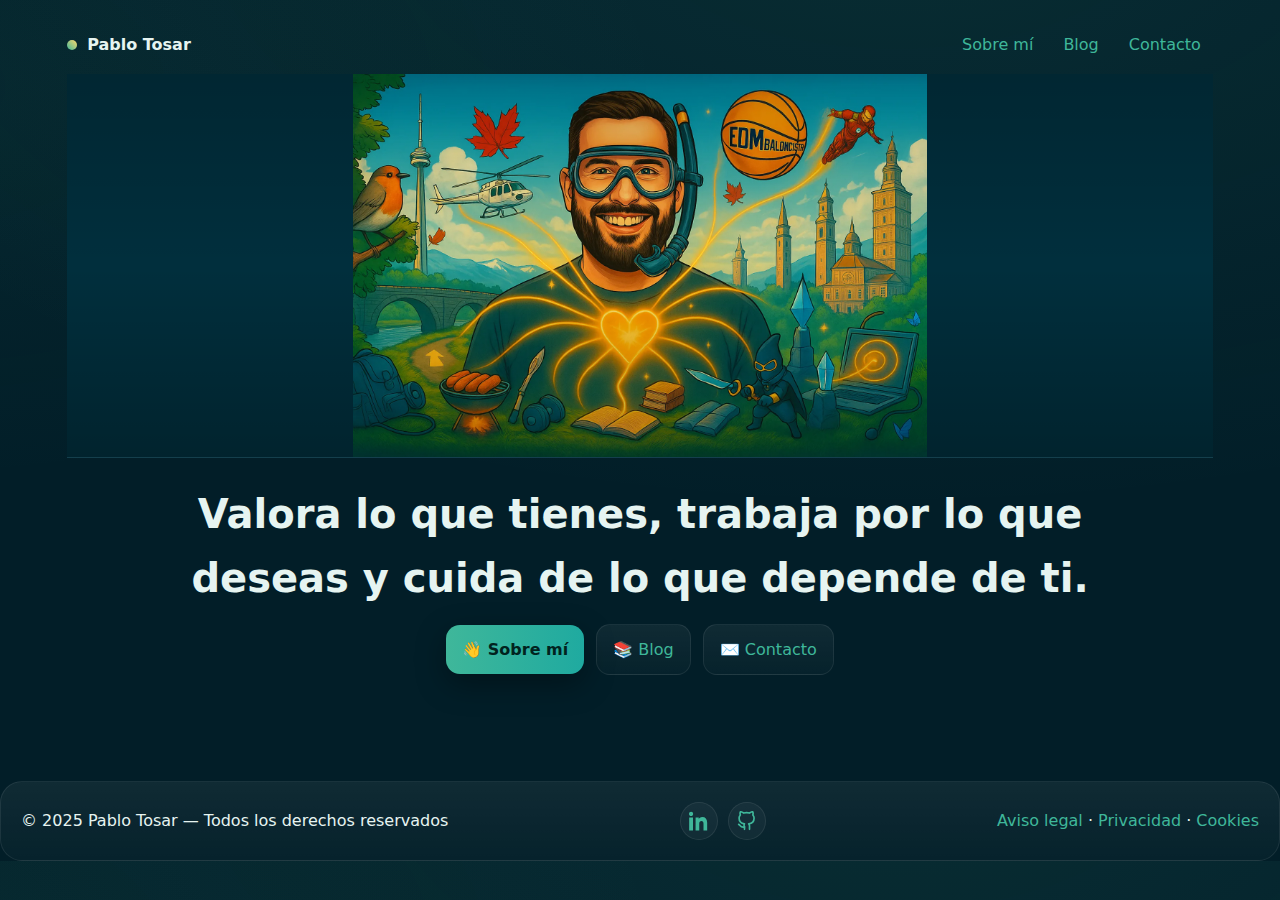
<file: index.html>
<!doctype html><html lang="es"><head>
<meta charset="utf-8"><meta name="viewport" content="width=device-width,initial-scale=1,viewport-fit=cover">
<title>Pablo Tosar — Personal Website</title><meta name="description" content="Personal Website">
<link rel="icon" href="assets/pablo-1024.jpg"><link rel="preload" href="assets/style.css" as="style"><link rel="stylesheet" href="assets/style.css">
</head><body><div class="wrap">
<header><div class="logo"><span class="dot"></span> Pablo Tosar</div><nav><a href="about/index.html">Sobre mí</a><a href="blog/index.html">Blog</a><a href="contact/index.html">Contacto</a></nav></header>
<section class="hero-banner"><picture>
<source srcset="assets/banner-hero@2x.webp 2400w, assets/banner-hero.webp 1600w" type="image/webp" sizes="100vw">
<img src="assets/banner-hero.jpg" alt="Banner de Pablo Tosar" class="banner-img" loading="eager" fetchpriority="high"></picture><div class="banner-overlay"></div></section>
<section class="intro"><h1>Valora lo que tienes, trabaja por lo que deseas y cuida de lo que depende de ti.</h1>
<div><a class="btn primary" href="about/index.html">👋 Sobre mí</a><a class="btn" href="blog/index.html">📚 Blog</a><a class="btn" href="contact/index.html">✉️ Contacto</a></div></section>
</div>
<footer class="footerX"><div class="bottom"><div>© 2025 Pablo Tosar — Todos los derechos reservados</div>
<div class="social">
  <!-- LinkedIn -->
<a class="icon-btn" href="https://es.linkedin.com/in/pablo-tosar-fragio/en"
   aria-label="LinkedIn" rel="me noopener" target="_blank">
  <svg viewBox="0 0 24 24" width="20" height="20" fill="currentColor">
    <path d="M4.98 3.5C4.98 4.88 3.87 6 2.5 6S0 4.88 0 3.5 1.12 1 2.5 1s2.48 1.12 2.48 2.5zM.2 23.5h4.6V7.9H.2v15.6zM7.9 7.9v15.6h4.4v-8.2c0-2.1.9-3.3 2.6-3.3 1.7 0 2.5 1.2 2.5 3.3v8.2h4.4v-9.5c0-4.4-2.3-6.7-5.7-6.7-2.6 0-3.8 1.4-4.4 2.5V7.9H7.9z"/>
  </svg>
</a>

  <!-- GitHub -->
  <a class="icon-btn" href="https://github.com/pablotosar"
     aria-label="GitHub" rel="me noopener" target="_blank">
    <svg viewBox="0 0 24 24" width="20" height="20" fill="none"
         stroke="currentColor" stroke-width="2" stroke-linecap="round" stroke-linejoin="round">
      <path d="M9 19c-5 1.5-5-2.5-7-3" />
      <path d="M15 22v-3.87a3.37 3.37 0 0 0-.94-2.61c3.14-.35 6.44-1.54 6.44-7A5.44 5.44 0 0 0 19 4.77 5.07 5.07 0 0 0 18.91 1S17.73.65 15 2.48a13.38 13.38 0 0 0-7 0C5.27.65 4.09 1 4.09 1A5.07 5.07 0 0 0 4 4.77 5.44 5.44 0 0 0 2.5 8.53c0 5.42 3.3 6.61 6.44 7A3.37 3.37 0 0 0 9 19v3" />
    </svg>
  </a>
</div>

<div><a href="legal/index.html">Aviso legal</a> · <a href="legal/privacidad.html">Privacidad</a> · <a href="legal/cookies.html">Cookies</a></div></div></footer>
</body></html>
</file>
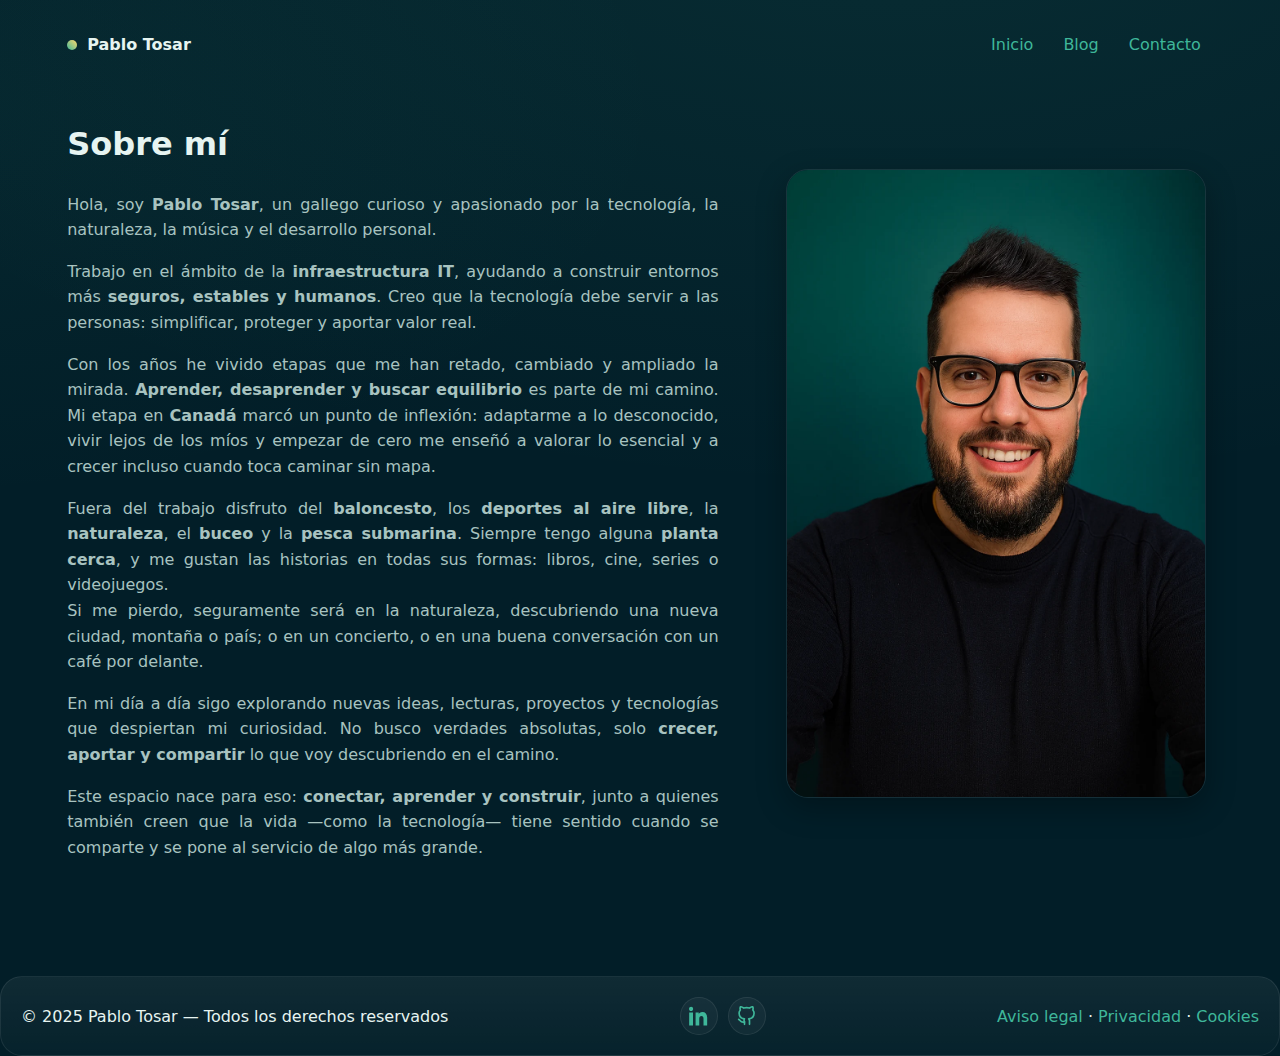
<file: about/index.html>
<!doctype html><html lang="es"><head>
<meta charset="utf-8"><meta name="viewport" content="width=device-width,initial-scale=1,viewport-fit=cover">
<title>Sobre mí — Pablo Tosar</title><meta name="description" content="Quién soy, qué me mueve y cómo entiendo la tecnología y la vida.">
<link rel="stylesheet" href="../assets/style.css"></head><body><div class="wrap">
<header><div class="logo"><span class="dot"></span> Pablo Tosar</div><nav><a href="../index.html">Inicio</a><a href="../blog/index.html">Blog</a><a href="../contact/index.html">Contacto</a></nav></header>

<section class="about"><div class="about-grid"><div class="about-text"><h1>Sobre mí</h1>

<p>Hola, soy <strong>Pablo Tosar</strong>, un gallego curioso y apasionado por la tecnología, la naturaleza, la música y el desarrollo personal.</p>

<p>Trabajo en el ámbito de la <strong>infraestructura IT</strong>, ayudando a construir entornos más <strong>seguros, estables y humanos</strong>. Creo que la tecnología debe servir a las personas: simplificar, proteger y aportar valor real.</p>

<p>Con los años he vivido etapas que me han retado, cambiado y ampliado la mirada. <strong>Aprender, desaprender y buscar equilibrio</strong> es parte de mi camino. Mi etapa en <strong>Canadá</strong> marcó un punto de inflexión: adaptarme a lo desconocido, vivir lejos de los míos y empezar de cero me enseñó a valorar lo esencial y a crecer incluso cuando toca caminar sin mapa.</p>

<p>Fuera del trabajo disfruto del <strong>baloncesto</strong>, los <strong>deportes al aire libre</strong>, la <strong>naturaleza</strong>, el <strong>buceo</strong> y la <strong>pesca submarina</strong>. Siempre tengo alguna <strong>planta cerca</strong>, y me gustan las historias en todas sus formas: libros, cine, series o videojuegos.<br>
Si me pierdo, seguramente será en la naturaleza, descubriendo una nueva ciudad, montaña o país; o en un concierto, o en una buena conversación con un café por delante.</p>

<p>En mi día a día sigo explorando nuevas ideas, lecturas, proyectos y tecnologías que despiertan mi curiosidad. No busco verdades absolutas, solo <strong>crecer, aportar y compartir</strong> lo que voy descubriendo en el camino.</p>

<p>Este espacio nace para eso: <strong>conectar, aprender y construir</strong>, junto a quienes también creen que la vida —como la tecnología— tiene sentido cuando se comparte y se pone al servicio de algo más grande.</p>

</div>
<div class="about-photo"><picture><source srcset="../assets/pablo-1024.webp" type="image/webp"><img src="../assets/pablo-1024.jpg" alt="Pablo Tosar" class="portrait"></picture></div>
</div></section>

</div>
<footer class="footerX"><div class="bottom"><div>© 2025 Pablo Tosar — Todos los derechos reservados</div>
<div class="social">
  <!-- LinkedIn -->
<a class="icon-btn" href="https://es.linkedin.com/in/pablo-tosar-fragio/en"
   aria-label="LinkedIn" rel="me noopener" target="_blank">
  <svg viewBox="0 0 24 24" width="20" height="20" fill="currentColor">
    <path d="M4.98 3.5C4.98 4.88 3.87 6 2.5 6S0 4.88 0 3.5 1.12 1 2.5 1s2.48 1.12 2.48 2.5zM.2 23.5h4.6V7.9H.2v15.6zM7.9 7.9v15.6h4.4v-8.2c0-2.1.9-3.3 2.6-3.3 1.7 0 2.5 1.2 2.5 3.3v8.2h4.4v-9.5c0-4.4-2.3-6.7-5.7-6.7-2.6 0-3.8 1.4-4.4 2.5V7.9H7.9z"/>
  </svg>
</a>

  <!-- GitHub -->
  <a class="icon-btn" href="https://github.com/pablotosar"
     aria-label="GitHub" rel="me noopener" target="_blank">
    <svg viewBox="0 0 24 24" width="20" height="20" fill="none"
         stroke="currentColor" stroke-width="2" stroke-linecap="round" stroke-linejoin="round">
      <path d="M9 19c-5 1.5-5-2.5-7-3" />
      <path d="M15 22v-3.87a3.37 3.37 0 0 0-.94-2.61c3.14-.35 6.44-1.54 6.44-7A5.44 5.44 0 0 0 19 4.77 5.07 5.07 0 0 0 18.91 1S17.73.65 15 2.48a13.38 13.38 0 0 0-7 0C5.27.65 4.09 1 4.09 1A5.07 5.07 0 0 0 4 4.77 5.44 5.44 0 0 0 2.5 8.53c0 5.42 3.3 6.61 6.44 7A3.37 3.37 0 0 0 9 19v3" />
    </svg>
  </a>
</div>

<div><a href="legal/index.html">Aviso legal</a> · <a href="legal/privacidad.html">Privacidad</a> · <a href="legal/cookies.html">Cookies</a></div></div></footer>
</body></html>
</file>
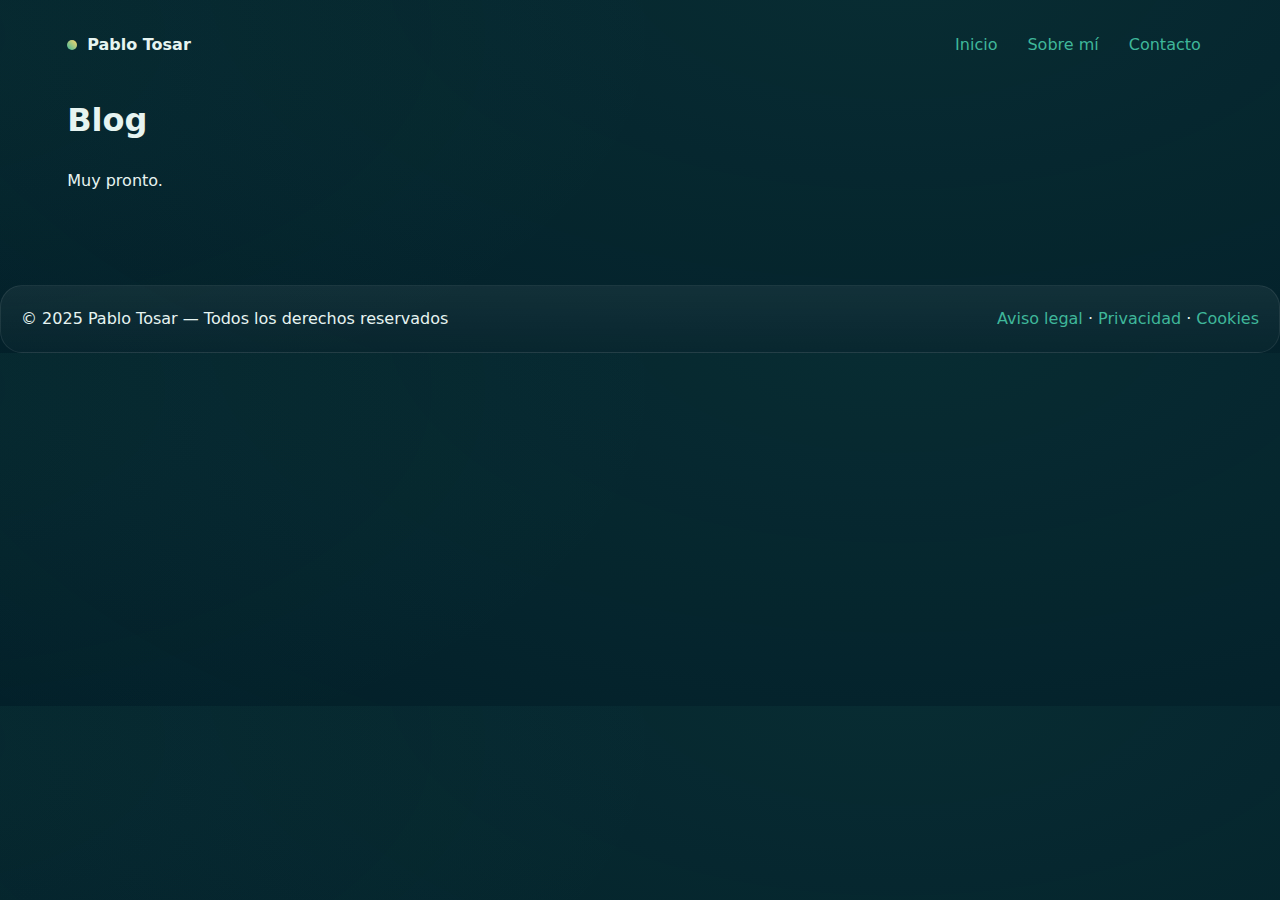
<file: blog/index.html>
<!doctype html><meta charset='utf-8'><meta name='viewport' content='width=device-width,initial-scale=1'><link rel='stylesheet' href='../assets/style.css'><div class='wrap'><header><div class='logo'><span class='dot'></span> Pablo Tosar</div><nav><a href='../index.html'>Inicio</a><a href='../about/index.html'>Sobre mí</a><a href='../contact/index.html'>Contacto</a></nav></header><section><h1>Blog</h1><p class='muted'>Muy pronto.</p></section></div><footer class='footerX'><div class='bottom'><div>© 2025 Pablo Tosar — Todos los derechos reservados</div><div><a href='../legal/index.html'>Aviso legal</a> · <a href='../legal/privacidad.html'>Privacidad</a> · <a href='../legal/cookies.html'>Cookies</a></div></div></footer>
</file>
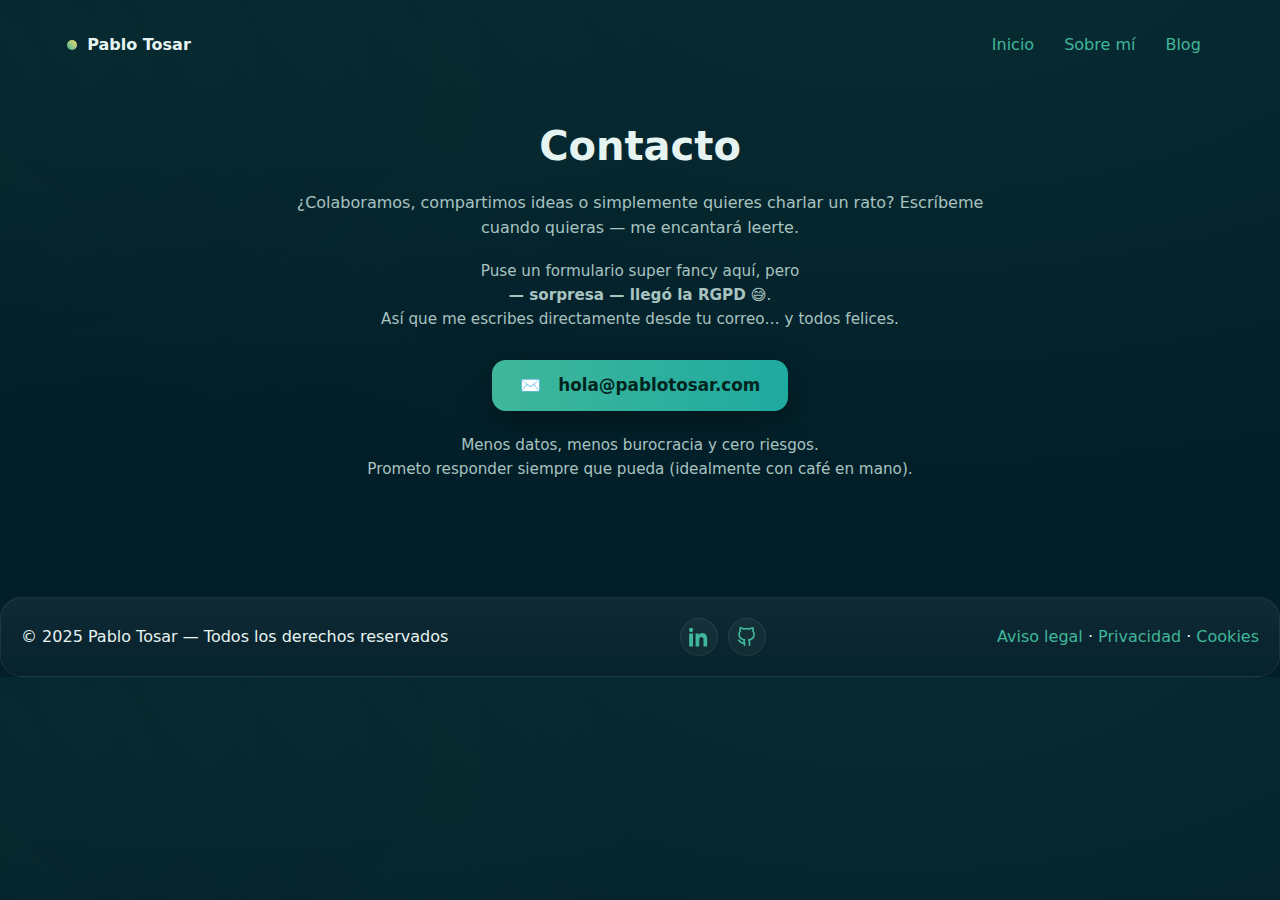
<file: contact/index.html>
<!doctype html>
<html lang="es">
<head>
  <meta charset="utf-8" />
  <meta name="viewport" content="width=device-width,initial-scale=1,viewport-fit=cover" />
  <title>Contacto — Pablo Tosar</title>
  <link rel="stylesheet" href="../assets/style.css" />
</head>
<body>
  <div class="wrap">
    <header>
      <div class="logo"><span class="dot"></span> Pablo Tosar</div>
      <nav>
        <a href="../index.html">Inicio</a>
        <a href="../about/index.html">Sobre mí</a>
        <a href="../blog/index.html">Blog</a>
      </nav>
    </header>

    <section class="intro" style="text-align:center; max-width:760px; margin:auto; padding-top:40px;">
      <h1>Contacto</h1>

      <p class="muted" style="margin-top:12px;">
        ¿Colaboramos, compartimos ideas o simplemente quieres charlar un rato?
        Escríbeme cuando quieras — me encantará leerte.
      </p>


      <p class="muted" style="margin-top:18px; font-size:.95rem;">
        Puse un formulario super fancy aquí, pero<br>
        <strong>— sorpresa — llegó la RGPD</strong> 😅.<br>
        Así que me escribes directamente desde tu correo… y todos felices.
      </p>

      <p style="margin-top:22px; font-size:1.25rem;">
        <a href="mailto:hola@pablotosar.com" class="btn primary" style="padding:12px 28px; font-size:1.05rem;">
          ✉️ &nbsp; hola@pablotosar.com
        </a>
      </p>

      <p class="muted" style="margin-top:10px; font-size:.95rem;">
        Menos datos, menos burocracia y cero riesgos.<br>
        Prometo responder siempre que pueda (idealmente con café en mano).
      </p>
    </section>
  </div>

<footer class="footerX"><div class="bottom"><div>© 2025 Pablo Tosar — Todos los derechos reservados</div>
<div class="social">
  <!-- LinkedIn -->
<a class="icon-btn" href="https://es.linkedin.com/in/pablo-tosar-fragio/en"
   aria-label="LinkedIn" rel="me noopener" target="_blank">
  <svg viewBox="0 0 24 24" width="20" height="20" fill="currentColor">
    <path d="M4.98 3.5C4.98 4.88 3.87 6 2.5 6S0 4.88 0 3.5 1.12 1 2.5 1s2.48 1.12 2.48 2.5zM.2 23.5h4.6V7.9H.2v15.6zM7.9 7.9v15.6h4.4v-8.2c0-2.1.9-3.3 2.6-3.3 1.7 0 2.5 1.2 2.5 3.3v8.2h4.4v-9.5c0-4.4-2.3-6.7-5.7-6.7-2.6 0-3.8 1.4-4.4 2.5V7.9H7.9z"/>
  </svg>
</a>

  <!-- GitHub -->
  <a class="icon-btn" href="https://github.com/pablotosar"
     aria-label="GitHub" rel="me noopener" target="_blank">
    <svg viewBox="0 0 24 24" width="20" height="20" fill="none"
         stroke="currentColor" stroke-width="2" stroke-linecap="round" stroke-linejoin="round">
      <path d="M9 19c-5 1.5-5-2.5-7-3" />
      <path d="M15 22v-3.87a3.37 3.37 0 0 0-.94-2.61c3.14-.35 6.44-1.54 6.44-7A5.44 5.44 0 0 0 19 4.77 5.07 5.07 0 0 0 18.91 1S17.73.65 15 2.48a13.38 13.38 0 0 0-7 0C5.27.65 4.09 1 4.09 1A5.07 5.07 0 0 0 4 4.77 5.44 5.44 0 0 0 2.5 8.53c0 5.42 3.3 6.61 6.44 7A3.37 3.37 0 0 0 9 19v3" />
    </svg>
  </a>
</div>

<div><a href="legal/index.html">Aviso legal</a> · <a href="legal/privacidad.html">Privacidad</a> · <a href="legal/cookies.html">Cookies</a></div></div></footer>
</body>
</html>
</file>
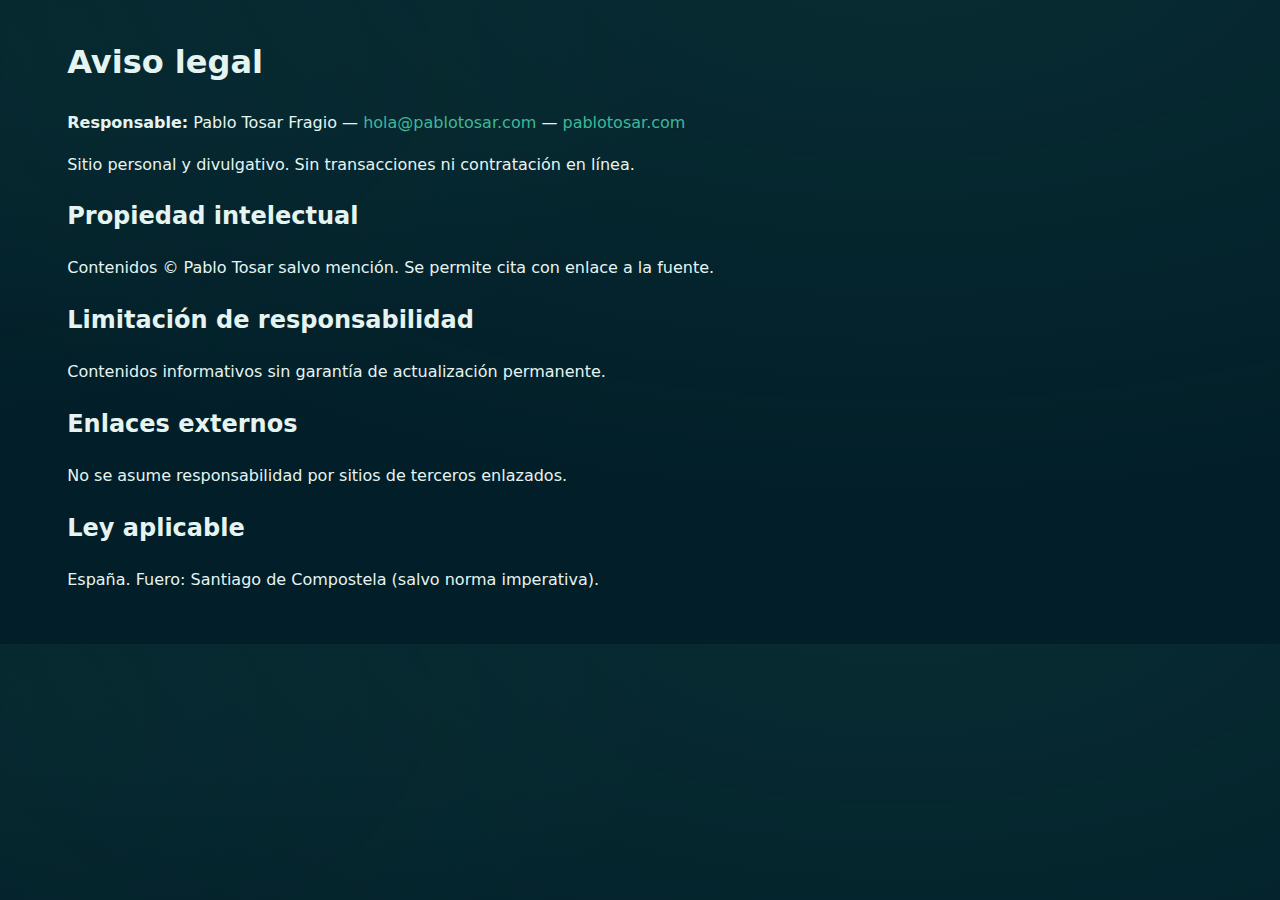
<file: legal/index.html>
<!doctype html><meta charset='utf-8'><meta name='viewport' content='width=device-width,initial-scale=1'><link rel='stylesheet' href='../assets/style.css'><div class='wrap'><h1>Aviso legal</h1><p><strong>Responsable:</strong> Pablo Tosar Fragio — <a href='mailto:hola@pablotosar.com'>hola@pablotosar.com</a> — <a href='https://pablotosar.com'>pablotosar.com</a></p><p>Sitio personal y divulgativo. Sin transacciones ni contratación en línea.</p><h2>Propiedad intelectual</h2><p>Contenidos © Pablo Tosar salvo mención. Se permite cita con enlace a la fuente.</p><h2>Limitación de responsabilidad</h2><p>Contenidos informativos sin garantía de actualización permanente.</p><h2>Enlaces externos</h2><p>No se asume responsabilidad por sitios de terceros enlazados.</p><h2>Ley aplicable</h2><p>España. Fuero: Santiago de Compostela (salvo norma imperativa).</p></div>
</file>
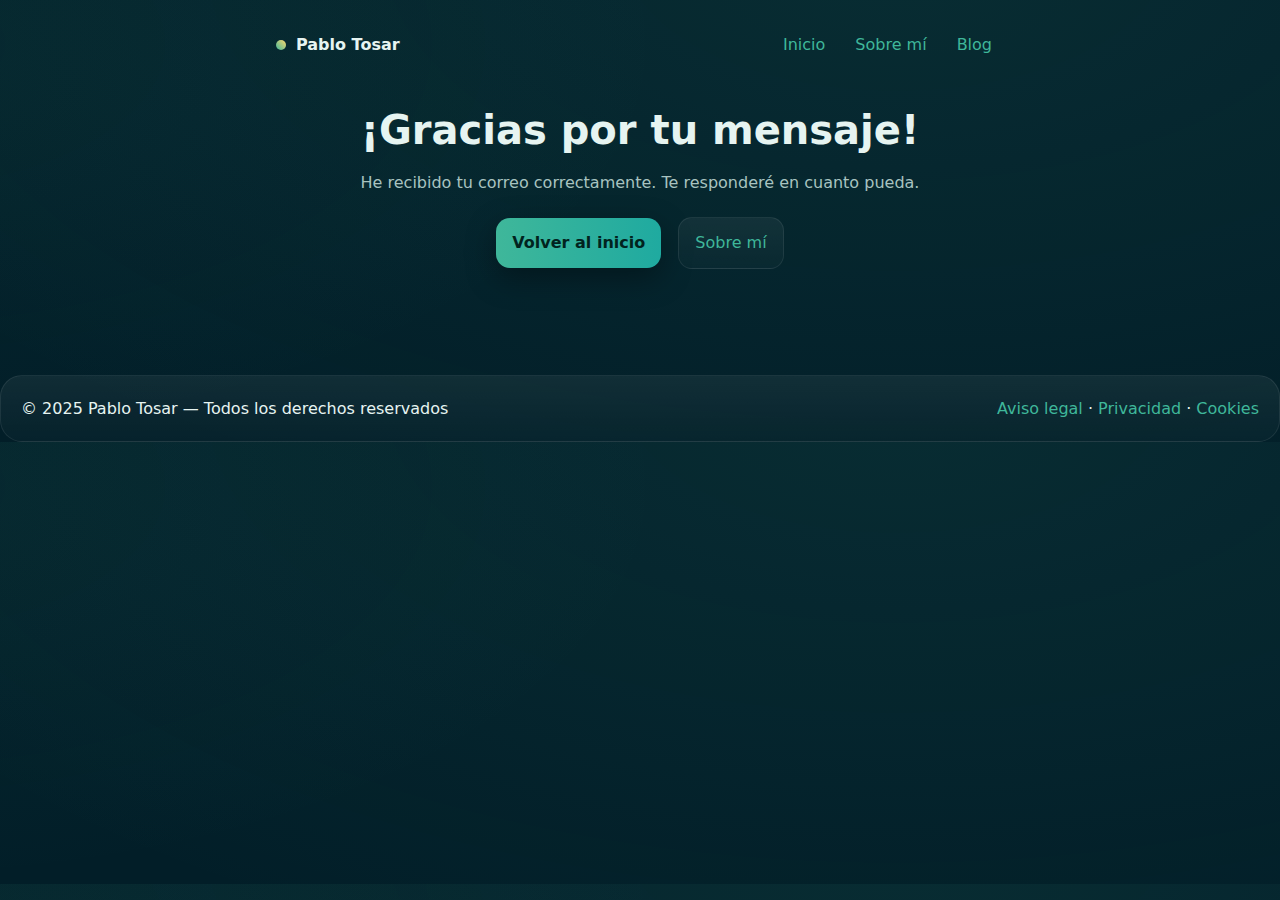
<file: contacto-gracias.html>
<!doctype html>
<html lang="es">
<head>
  <meta charset="utf-8" />
  <meta name="viewport" content="width=device-width,initial-scale=1,viewport-fit=cover" />
  <title>¡Gracias por tu mensaje! — Pablo Tosar</title>
  <link rel="stylesheet" href="assets/style.css" />
  <meta http-equiv="refresh" content="6; url=/">
</head>
<body>
  <div class="wrap" style="max-width:760px">
    <header>
      <div class="logo"><span class="dot"></span> Pablo Tosar</div>
      <nav><a href="/">Inicio</a><a href="/about/index.html">Sobre mí</a><a href="/blog/index.html">Blog</a></nav>
    </header>

    <section class="intro" style="padding-top:24px">
      <h1>¡Gracias por tu mensaje!</h1>
      <p class="muted">He recibido tu correo correctamente. Te responderé en cuanto pueda.</p>
      <div style="margin-top:14px">
        <a class="btn primary" href="/">Volver al inicio</a>
        <a class="btn" href="/about/index.html">Sobre mí</a>
      </div>
    </section>
  </div>

  <footer class="footerX">
    <div class="bottom">
      <div>© 2025 Pablo Tosar — Todos los derechos reservados</div>
      <div><a href="/legal/index.html">Aviso legal</a> · <a href="/legal/privacidad.html">Privacidad</a> · <a href="/legal/cookies.html">Cookies</a></div>
    </div>
  </footer>
</body>
</html>
</file>
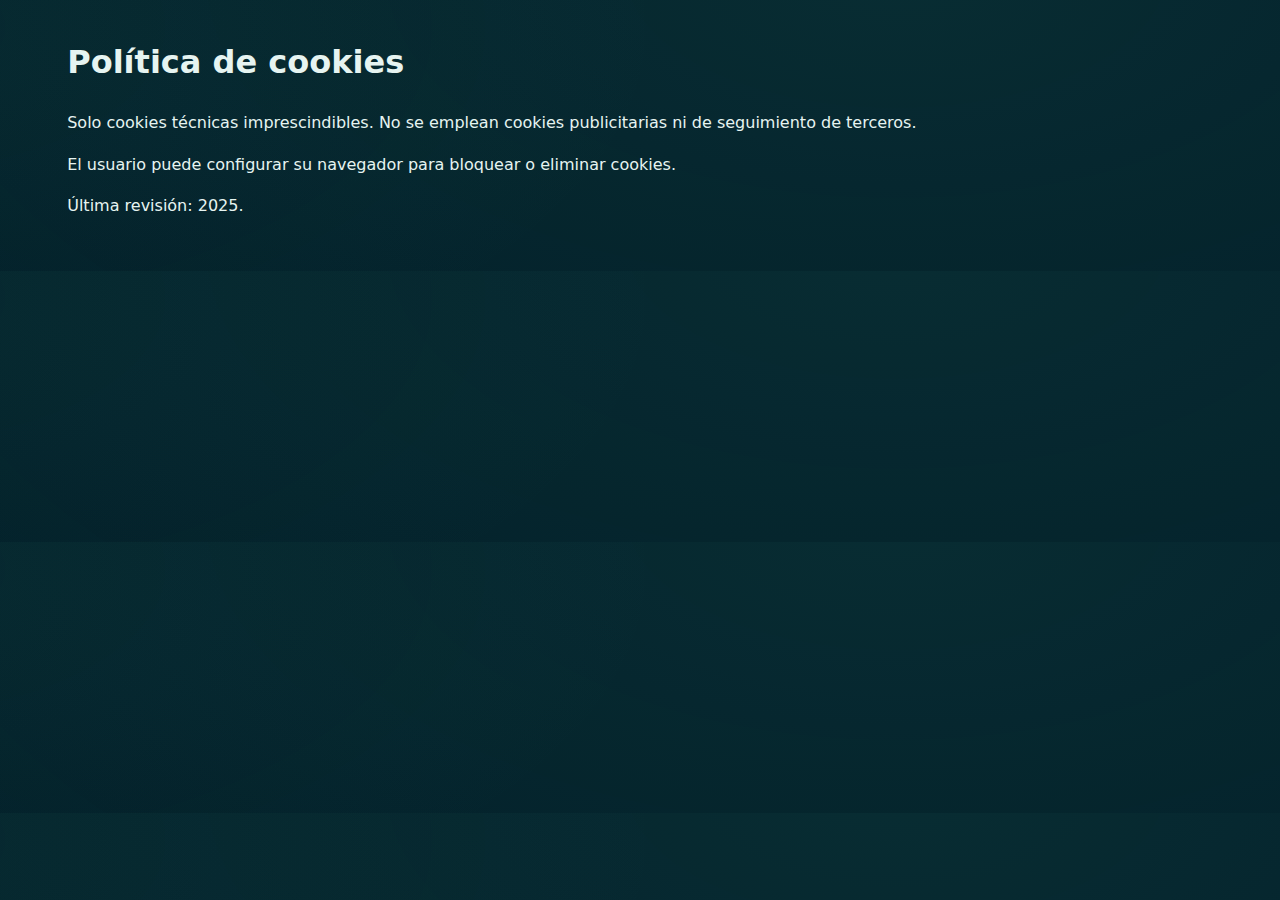
<file: legal/cookies.html>
<!doctype html><meta charset='utf-8'><meta name='viewport' content='width=device-width,initial-scale=1'><link rel='stylesheet' href='../assets/style.css'><div class='wrap'><h1>Política de cookies</h1><p>Solo cookies técnicas imprescindibles. No se emplean cookies publicitarias ni de seguimiento de terceros.</p><p>El usuario puede configurar su navegador para bloquear o eliminar cookies.</p><p>Última revisión: 2025.</p></div>
</file>
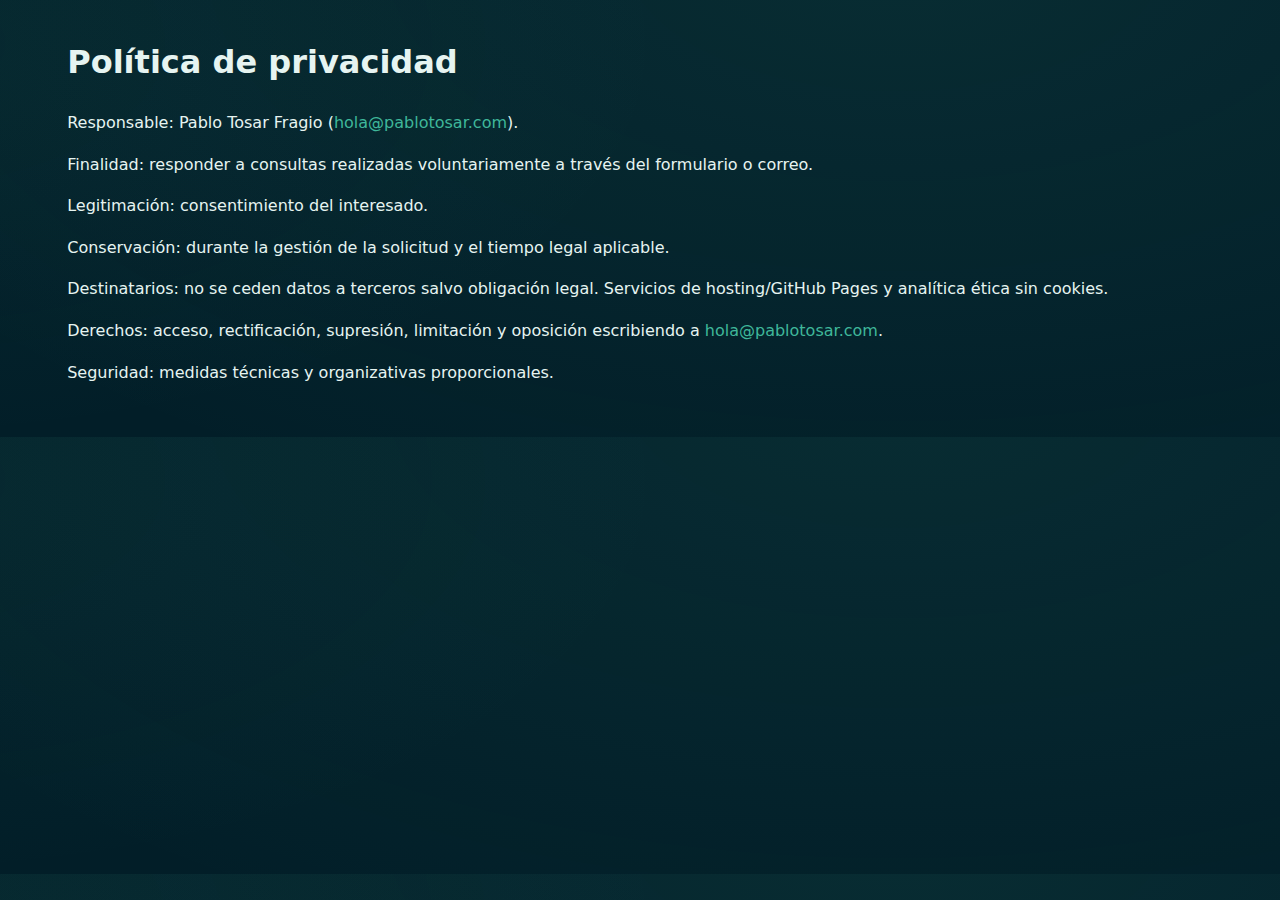
<file: legal/privacidad.html>
<!doctype html><meta charset='utf-8'><meta name='viewport' content='width=device-width,initial-scale=1'><link rel='stylesheet' href='../assets/style.css'><div class='wrap'><h1>Política de privacidad</h1><p>Responsable: Pablo Tosar Fragio (<a href='mailto:hola@pablotosar.com'>hola@pablotosar.com</a>).</p><p>Finalidad: responder a consultas realizadas voluntariamente a través del formulario o correo.</p><p>Legitimación: consentimiento del interesado.</p><p>Conservación: durante la gestión de la solicitud y el tiempo legal aplicable.</p><p>Destinatarios: no se ceden datos a terceros salvo obligación legal. Servicios de hosting/GitHub Pages y analítica ética sin cookies.</p><p>Derechos: acceso, rectificación, supresión, limitación y oposición escribiendo a <a href='mailto:hola@pablotosar.com'>hola@pablotosar.com</a>.</p><p>Seguridad: medidas técnicas y organizativas proporcionales.</p></div>
</file>
<file: assets/style.css>
:root{--bg:#021E28;--bg-alt:#012F3D;--fg:#E6F4F1;--muted:#A8C3C0;--brand:#3FB79A;--brand-2:#1FAAA0;--accent:#FFD86C;--stroke:rgba(255,255,255,.08);--shadow:0 10px 30px rgba(0,0,0,.35)}
*{box-sizing:border-box}body{margin:0;background:radial-gradient(1200px 600px at 70% -10%, rgba(79,216,179,.08), transparent),radial-gradient(800px 400px at -10% 10%, rgba(63,183,154,.06), transparent),var(--bg);color:var(--fg);font:16px/1.6 system-ui,-apple-system,Segoe UI,Roboto,Inter,Arial,sans-serif}
a{color:var(--brand);text-decoration:none}a:hover{color:var(--accent)}.wrap{max-width:min(1200px,92vw);margin:auto;padding:16px 16px 36px}
header{display:flex;align-items:center;justify-content:space-between;gap:12px;padding:8px 0}.logo{display:flex;gap:10px;align-items:center;font-weight:700}.logo .dot{width:10px;height:10px;border-radius:999px;background:linear-gradient(45deg,var(--brand),var(--accent))}nav{display:flex;gap:6px;flex-wrap:wrap}nav a{padding:8px 12px;border-radius:12px}nav a:hover,nav a[aria-current="page"]{background:rgba(255,255,255,.06)}
.hero-banner{position:relative;width:100%;height:clamp(220px,30vw,460px);background:var(--bg-alt);overflow:hidden;border-bottom:1px solid var(--stroke)}.hero-banner .banner-img{width:100%;height:100%;object-fit:contain;object-position:center;display:block;background:var(--bg-alt)}.banner-overlay{position:absolute;inset:0;pointer-events:none;background:linear-gradient(180deg,rgba(0,0,0,.18),rgba(0,0,0,0) 50%,rgba(0,0,0,.25))}
.intro{max-width:980px;margin:0 auto;text-align:center;padding:24px 16px}.intro h1{font-size:clamp(28px,3.8vw,40px);margin:0 0 8px}.intro p{color:var(--muted);margin:0 0 16px}.btn{display:inline-block;margin:6px;padding:12px 16px;border-radius:14px;border:1px solid var(--stroke);background:linear-gradient(180deg,rgba(255,255,255,.06),rgba(255,255,255,.02))}.btn.primary{border:0;background:linear-gradient(90deg,var(--brand),var(--brand-2));color:#01231E;font-weight:700;box-shadow:var(--shadow)}
.about{padding:24px 0}.about-grid{display:grid;grid-template-columns:1.2fr 0.8fr;gap:clamp(24px,5vw,60px);align-items:center}.about-text p{margin-bottom:1em;color:var(--muted);text-align:justify}.about-photo{text-align:center}.portrait{width:100%;max-width:420px;height:auto;border-radius:22px;border:1px solid var(--stroke);box-shadow:0 10px 30px rgba(0,0,0,.3)}
.contact{max-width:760px;margin:0 auto;text-align:center;padding:8px 10px}.contact-form{display:flex;flex-direction:column;gap:16px;text-align:left;padding:28px 24px;border-radius:22px;border:1px solid var(--stroke);background:linear-gradient(180deg,rgba(1,47,61,.72),rgba(1,47,61,.56));backdrop-filter:blur(6px);box-shadow:var(--shadow)}
.form-group{display:flex;flex-direction:column;gap:6px}label{font-weight:600}input,textarea{font:inherit;color:var(--fg);padding:12px 14px;border-radius:12px;background:rgba(255,255,255,.06);border:1px solid var(--stroke)}input:focus,textarea:focus{outline:none;border-color:var(--accent);box-shadow:0 0 0 2px rgba(248,216,108,.25)}
.footerX{margin-top:40px;padding:20px;border-radius:22px;border:1px solid var(--stroke);background:linear-gradient(180deg,rgba(255,255,255,.06),rgba(255,255,255,.02))}.footerX .bottom{display:flex;gap:10px;align-items:center;justify-content:space-between;flex-wrap:wrap}.footerX .social{display:flex;gap:10px}.icon-btn{width:38px;height:38px;display:grid;place-items:center;border-radius:999px;border:1px solid var(--stroke);background:rgba(255,255,255,.04)}
</file>
